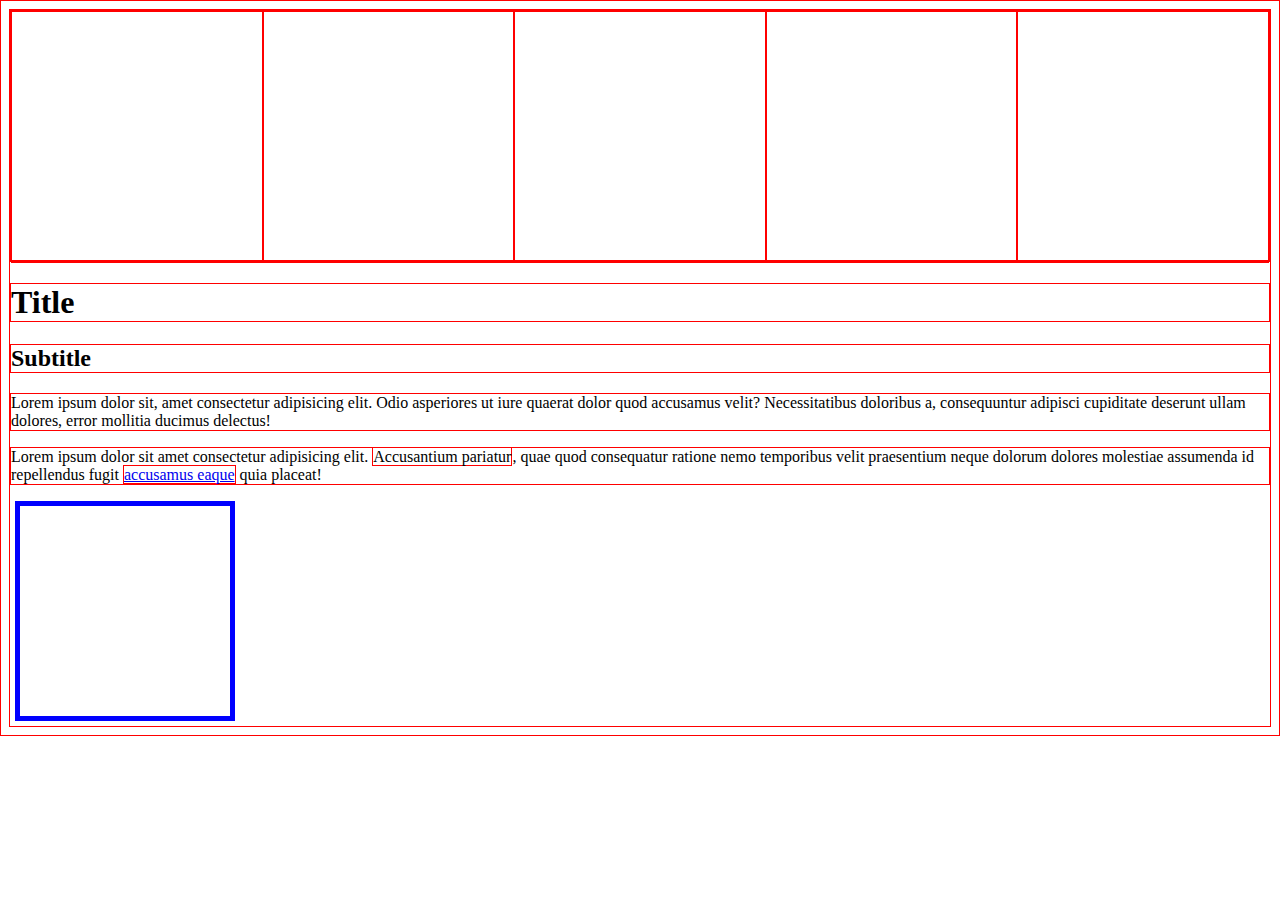
<file: css-2/01-box-model/index.html>
<!DOCTYPE html>
<html lang="en">
  <head>
    <meta charset="UTF-8" />
    <meta name="viewport" content="width=device-width, initial-scale=1.0" />
    <title>Box Model</title>
    <link rel="stylesheet" href="index.css" />
  </head>
  <body>
    <div id="inline-block-container">
      <div class="inline-block"></div>
      <div class="inline-block"></div>
      <div class="inline-block"></div>
      <div class="inline-block"></div>
      <div class="inline-block"></div>
      <div></div>
    </div>

    <h1>Title</h1>
    <h2>Subtitle</h2>

    <p>
      Lorem ipsum dolor sit, amet consectetur adipisicing elit. Odio asperiores
      ut iure quaerat dolor quod accusamus velit? Necessitatibus doloribus a,
      consequuntur adipisci cupiditate deserunt ullam dolores, error mollitia
      ducimus delectus!
    </p>

    <p>
      Lorem ipsum dolor sit amet consectetur adipisicing elit.
      <span>Accusantium pariatur</span>, quae quod consequatur ratione nemo
      temporibus velit praesentium neque dolorum dolores molestiae assumenda id
      repellendus fugit <a href="'#">accusamus eaque</a> quia placeat!
    </p>

    <div class="box"></div>
  </body>
</html>
</file>
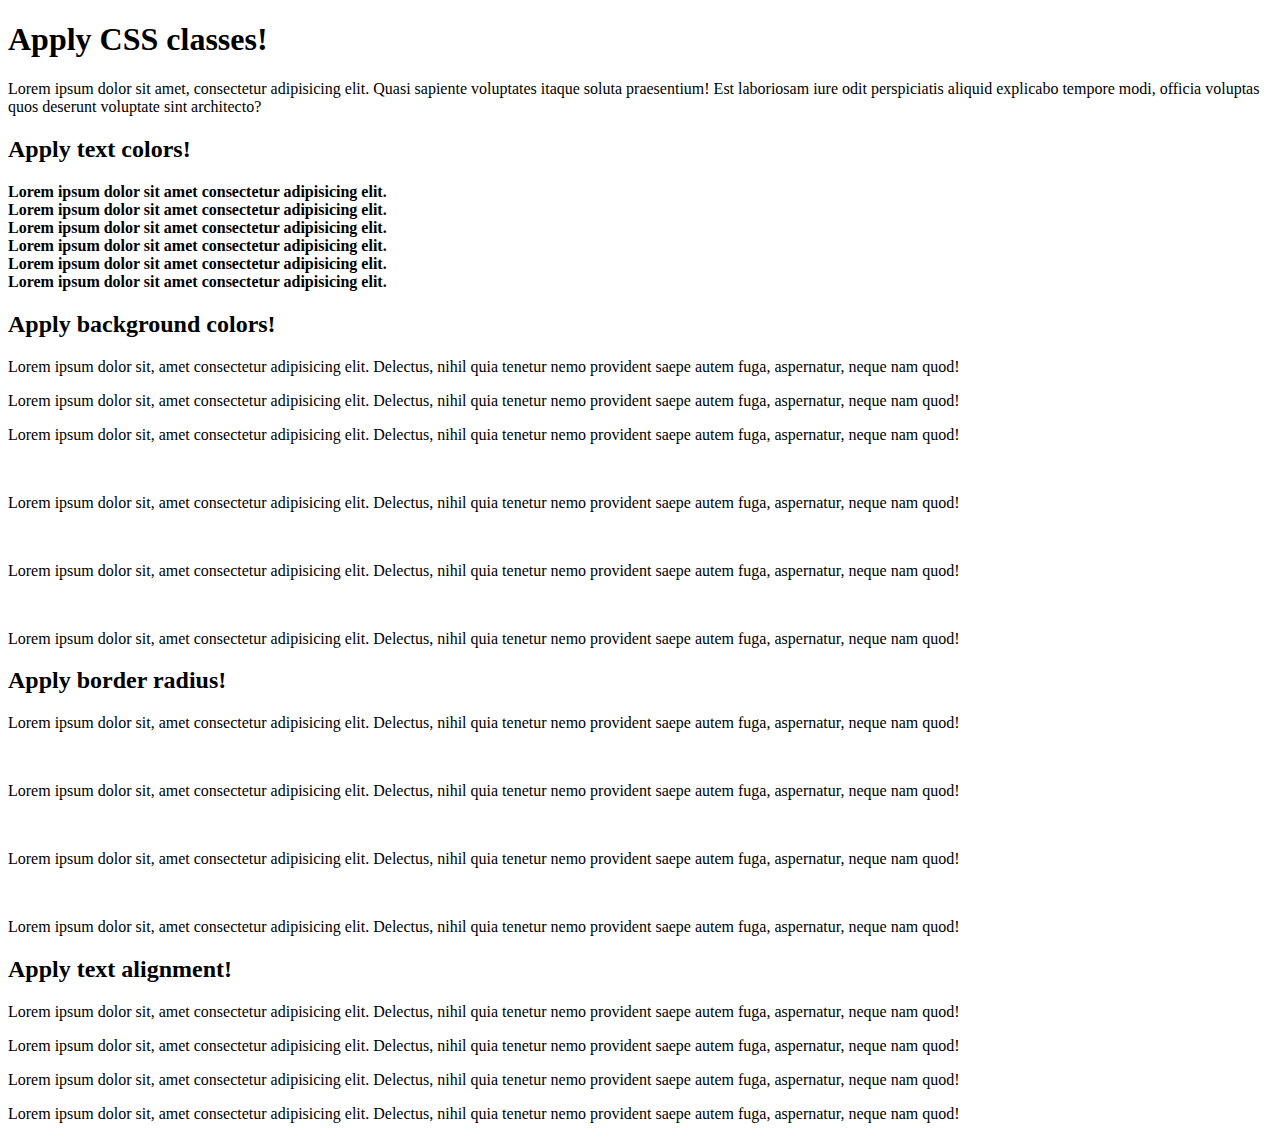
<file: css/01-apply-classes/index.html>
<!DOCTYPE html>
<html lang="en">
  <head>
    <meta charset="UTF-8" />
    <meta http-equiv="X-UA-Compatible" content="IE=edge" />
    <meta name="viewport" content="width=device-width, initial-scale=1.0" />
    <title>Apply CSS classes</title>
    <link rel="stylesheet" href="index.css" />
  </head>
  <body>
    <main>
      <h1 class="">Apply CSS classes!</h1>
      <p>
        Lorem ipsum dolor sit amet, consectetur adipisicing elit. Quasi sapiente
        voluptates itaque soluta praesentium! Est laboriosam iure odit
        perspiciatis aliquid explicabo tempore modi, officia voluptas quos
        deserunt voluptate sint architecto?
      </p>

      <h2 class="">Apply text colors!</h2>

      <div class="">
        <div class="">
          <b class="">
            Lorem ipsum dolor sit amet consectetur adipisicing elit.
          </b>
        </div>
        <div class="">
          <b class="">
            Lorem ipsum dolor sit amet consectetur adipisicing elit.
          </b>
        </div>
        <div class="">
          <b class="">
            Lorem ipsum dolor sit amet consectetur adipisicing elit.
          </b>
        </div>
        <div class="">
          <b class="">
            Lorem ipsum dolor sit amet consectetur adipisicing elit.
          </b>
        </div>
        <div class="">
          <b class="">
            Lorem ipsum dolor sit amet consectetur adipisicing elit.
          </b>
        </div>
        <div class="">
          <b class="">
            Lorem ipsum dolor sit amet consectetur adipisicing elit.
          </b>
        </div>
      </div>

      <h2 class="">Apply background colors!</h2>

      <div class="">
        <div class="">
          <p class="">
            Lorem ipsum dolor sit, amet consectetur adipisicing elit. Delectus,
            nihil quia tenetur nemo provident saepe autem fuga, aspernatur,
            neque nam quod!
          </p>
        </div>
        <div class="">
          <p class="">
            Lorem ipsum dolor sit, amet consectetur adipisicing elit. Delectus,
            nihil quia tenetur nemo provident saepe autem fuga, aspernatur,
            neque nam quod!
          </p>
        </div>
        <div class="">
          <p class="">
            Lorem ipsum dolor sit, amet consectetur adipisicing elit. Delectus,
            nihil quia tenetur nemo provident saepe autem fuga, aspernatur,
            neque nam quod!
          </p>
        </div>
        <br />
        <div class="">
          <p class="">
            Lorem ipsum dolor sit, amet consectetur adipisicing elit. Delectus,
            nihil quia tenetur nemo provident saepe autem fuga, aspernatur,
            neque nam quod!
          </p>
        </div>
        <br />
        <div class="">
          <p class="">
            Lorem ipsum dolor sit, amet consectetur adipisicing elit. Delectus,
            nihil quia tenetur nemo provident saepe autem fuga, aspernatur,
            neque nam quod!
          </p>
        </div>
        <br />
        <div class="">
          <p class="">
            Lorem ipsum dolor sit, amet consectetur adipisicing elit. Delectus,
            nihil quia tenetur nemo provident saepe autem fuga, aspernatur,
            neque nam quod!
          </p>
        </div>
      </div>

      <h2 class="">Apply border radius!</h2>

      <div class="">
        <div class="">
          <p class="">
            Lorem ipsum dolor sit, amet consectetur adipisicing elit. Delectus,
            nihil quia tenetur nemo provident saepe autem fuga, aspernatur,
            neque nam quod!
          </p>
        </div>
        <br />
        <div class="">
          <p class="">
            Lorem ipsum dolor sit, amet consectetur adipisicing elit. Delectus,
            nihil quia tenetur nemo provident saepe autem fuga, aspernatur,
            neque nam quod!
          </p>
        </div>
        <br />
        <div class="">
          <p class="">
            Lorem ipsum dolor sit, amet consectetur adipisicing elit. Delectus,
            nihil quia tenetur nemo provident saepe autem fuga, aspernatur,
            neque nam quod!
          </p>
        </div>
        <br />
        <div class="">
          <p class="">
            Lorem ipsum dolor sit, amet consectetur adipisicing elit. Delectus,
            nihil quia tenetur nemo provident saepe autem fuga, aspernatur,
            neque nam quod!
          </p>
        </div>
      </div>

      <h2 class="">Apply text alignment!</h2>

      <div class="">
        <div class="">
          <p class="">
            Lorem ipsum dolor sit, amet consectetur adipisicing elit. Delectus,
            nihil quia tenetur nemo provident saepe autem fuga, aspernatur,
            neque nam quod!
          </p>
        </div>
        <div class="">
          <p class="">
            Lorem ipsum dolor sit, amet consectetur adipisicing elit. Delectus,
            nihil quia tenetur nemo provident saepe autem fuga, aspernatur,
            neque nam quod!
          </p>
        </div>
        <div class="">
          <p class="">
            Lorem ipsum dolor sit, amet consectetur adipisicing elit. Delectus,
            nihil quia tenetur nemo provident saepe autem fuga, aspernatur,
            neque nam quod!
          </p>
        </div>
        <div class="">
          <p class="">
            Lorem ipsum dolor sit, amet consectetur adipisicing elit. Delectus,
            nihil quia tenetur nemo provident saepe autem fuga, aspernatur,
            neque nam quod!
          </p>
        </div>
      </div>
    </main>
  </body>
</html>
</file>
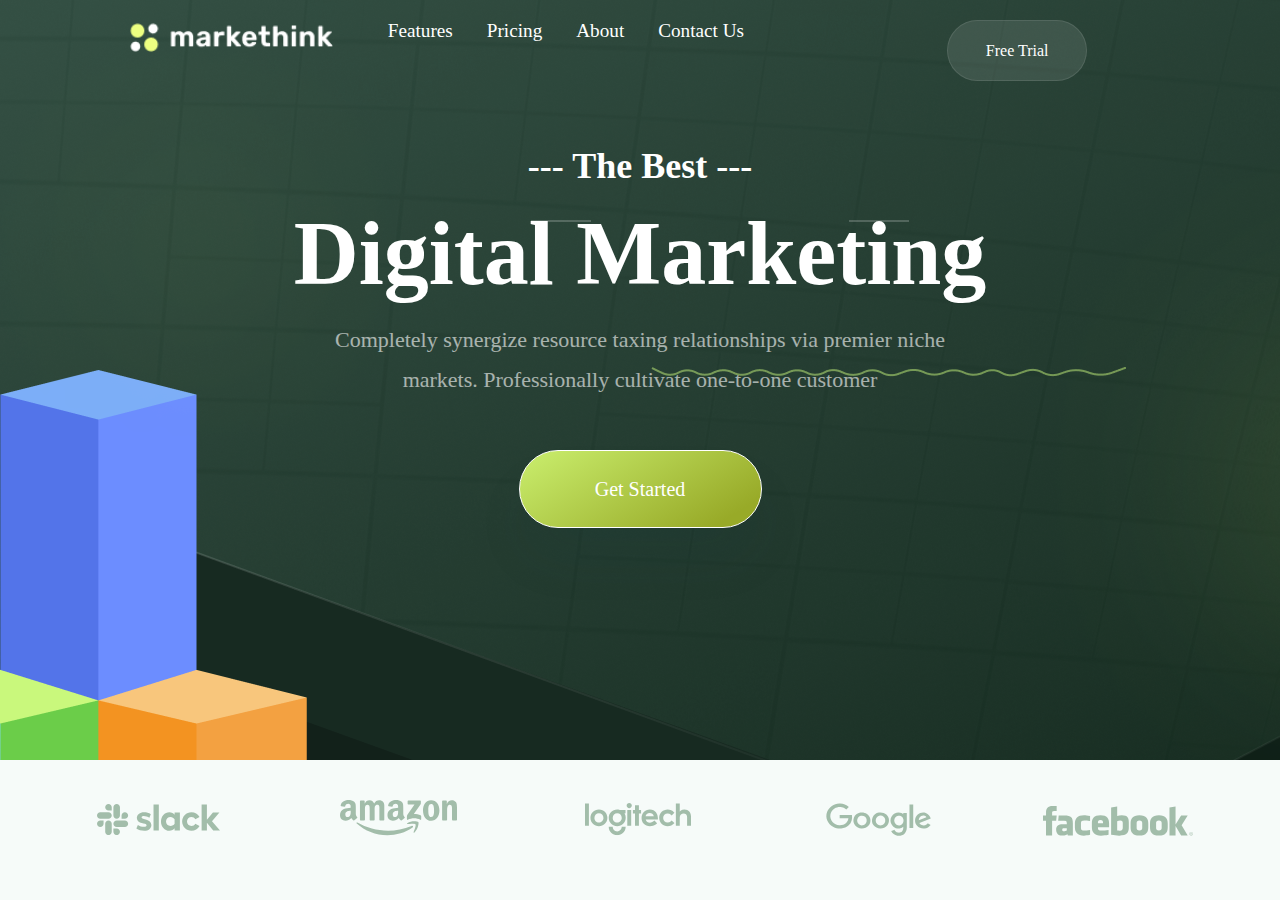
<file: css/02-landing-page/index.html>
<!DOCTYPE html>
<html lang="en">
  <head>
    <meta charset="UTF-8" />
    <meta http-equiv="X-UA-Compatible" content="IE=edge" />
    <meta name="viewport" content="width=device-width, initial-scale=1.0" />
    <title>Document</title>
    <link rel="stylesheet" href="index.css" />
  </head>
  <body>
    <header>
      <nav class="inner">
        <div class="logo">
          <img src="./assets/images/logo.png" alt="markethink" />
        </div>
        <ul class="nav">
          <li class="nav-item">Features</li>
          <li class="nav-item">Pricing</li>
          <li class="nav-item">About</li>
          <li class="nav-item">Contact Us</li>
        </ul>
        <div id="header-button">
          <button id="trial">Free Trial</button>
        </div>
      </nav>
    </header>
    <main>
      <h2 id="sup">--- The Best ---</h2>
      <h1 id="main-title">Digital Marketing</h1>
      <p id="text-main">
        Completely synergize resource taxing relationships via premier niche
        markets. Professionally cultivate one-to-one customer
      </p>
      <button id="started">Get Started</button>
    </main>
    <footer>
      <div class="footer-container">
        <div class="footer-icon">
          <img src="./assets/svgs/logo-slack.svg" alt="img not found" />
        </div>
        <div class="footer-icon">
          <img src="./assets/svgs/logo-amazon.svg" alt="img not found" />
        </div>
        <div class="footer-icon">
          <img src="./assets/svgs/logo-logitech.svg" alt="img not found" />
        </div>
        <div class="footer-icon">
          <img src="./assets/svgs/logo-google.svg" alt="img not found" />
        </div>
        <div class="footer-icon">
          <img src="./assets/svgs/logo-facebook.svg" alt="img not found" />
        </div>
      </div>
    </footer>
  </body>
</html>
</file>
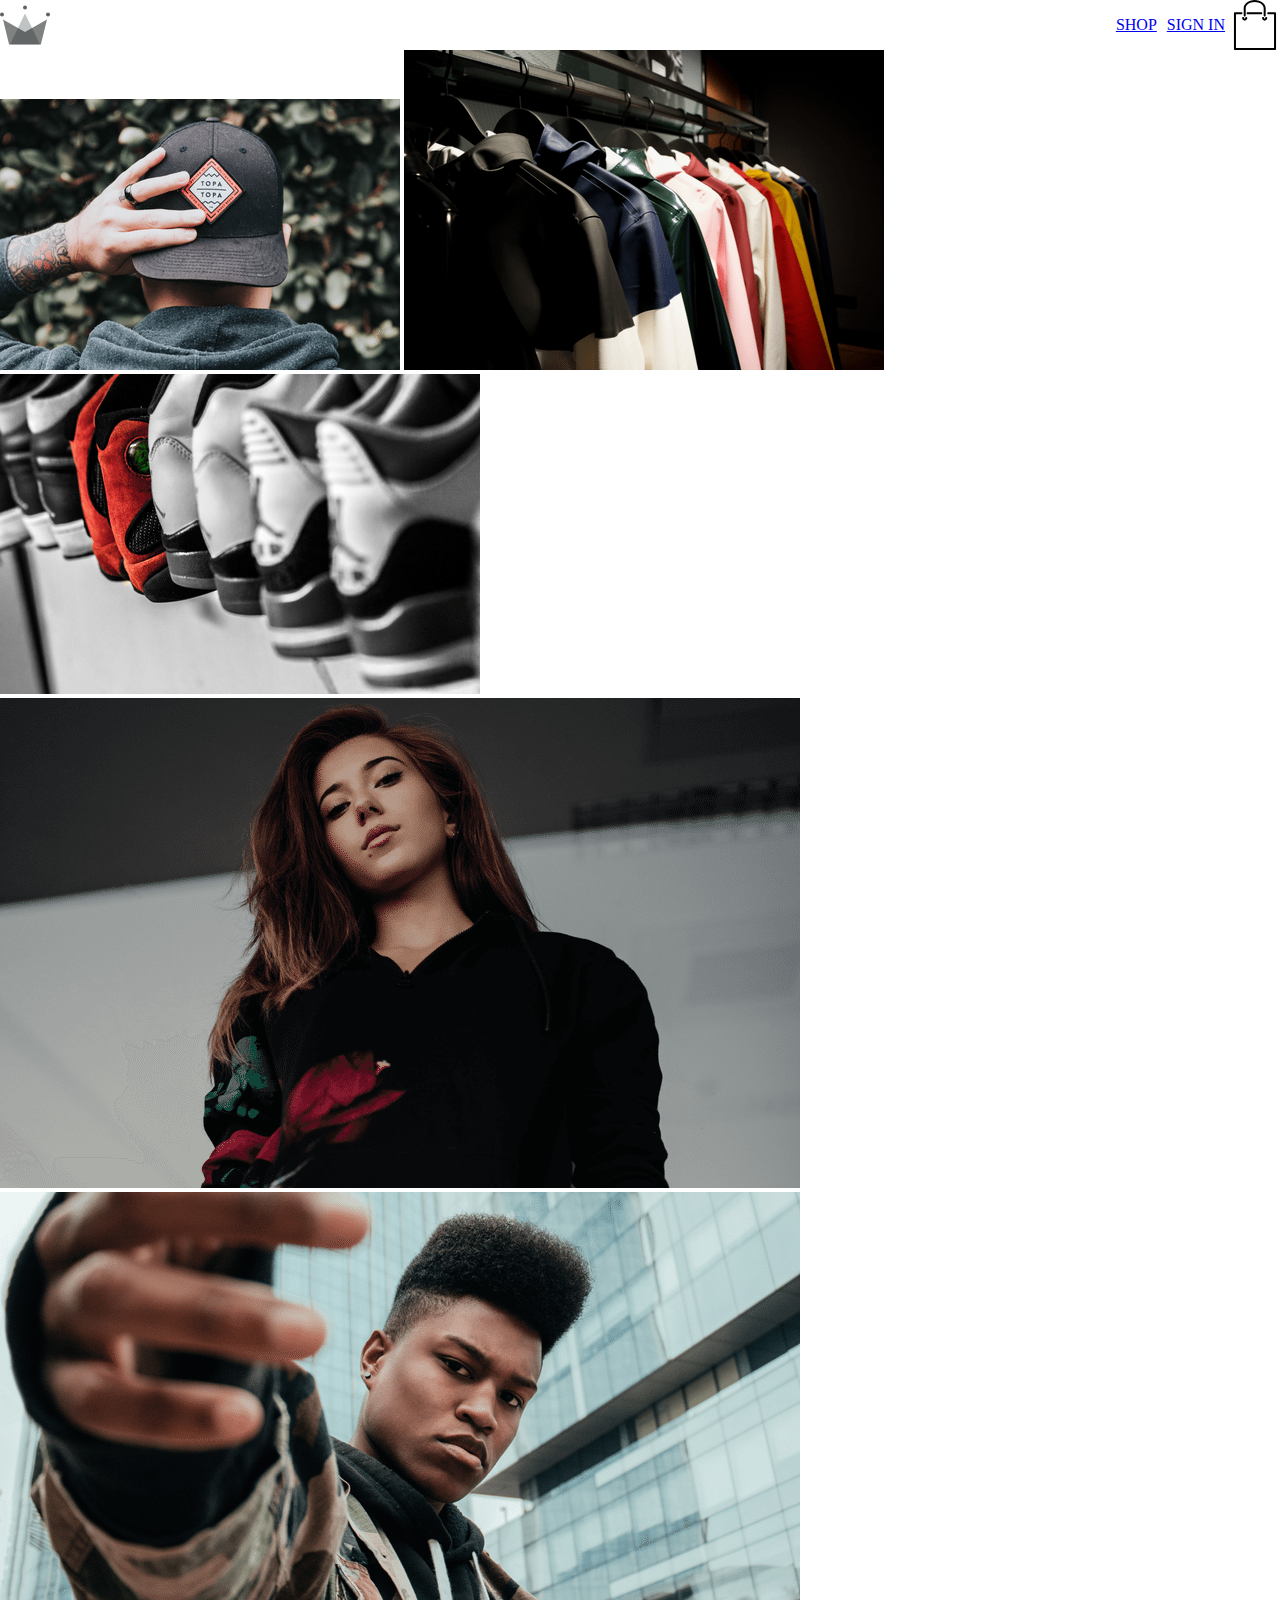
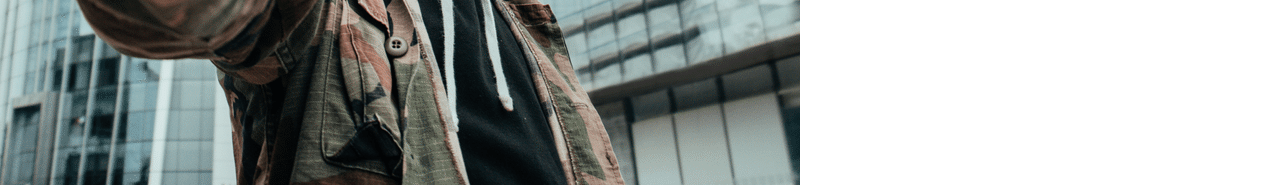
<file: css-2/02-flexbox/people/carlos/index.html>
<!DOCTYPE html>
<html lang="en">
  <head>
    <meta charset="UTF-8" />
    <meta name="viewport" content="width=device-width, initial-scale=1.0" />
    <title>Carlos</title>
    <link rel="stylesheet" href="index.css" />
  </head>
  <body>
    <header>
      <img src="../../icons/crown.svg" alt="logo" class="icon-image" />
      <div class="items">
        <a href="#">SHOP</a>
        <a href="#">SIGN IN</a>
        <img
          src="../../icons/shopping-bag.svg"
          alt="Shopping bag"
          class="icon-image"
        />
      </div>
    </header>
    <main>
      <div>
        <img src="../../images/hats.png" alt="hats" />
        <img src="../../images/jackets.png" alt="jackets" />
        <img src="../../images/sneakers.png" alt="sneakers" />
        <img src="../../images/womens.png" alt="women" />
        <img src="../../images/men.png" alt="men" />
      </div>
    </main>
  </body>
</html>
</file>
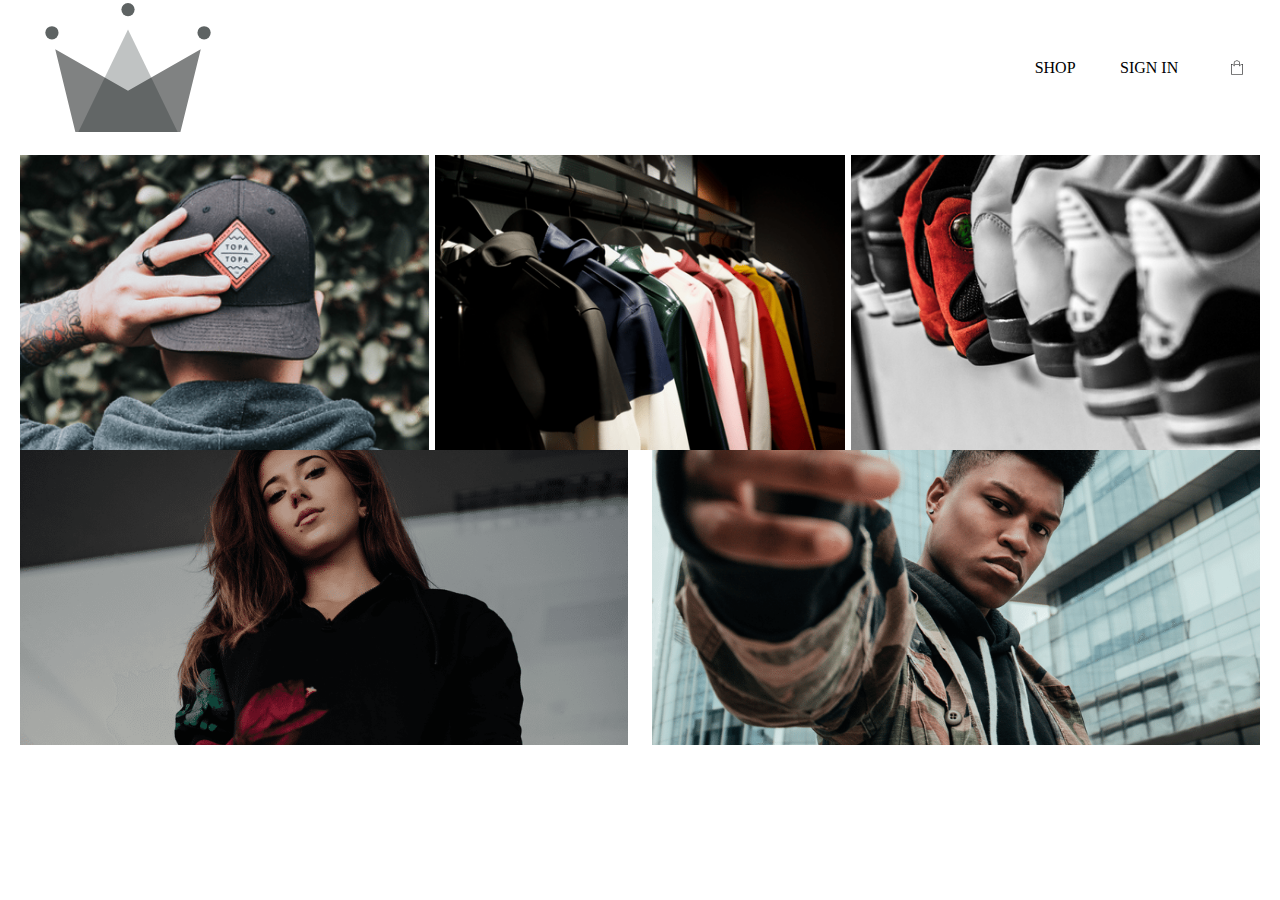
<file: css-2/02-flexbox/people/eliana/index.html>
<!DOCTYPE html>
<html lang="en">
  <head>
    <meta charset="UTF-8" />
    <meta name="viewport" content="width=device-width, initial-scale=1.0" />
    <title>Eliana</title>
    <link rel="stylesheet" href="index.css" />
  </head>
  <body>
    <header>
      <img
        class="crown-image"
        src="../../icons/crown.svg"
        alt="img-not-found"
      />
      <div class="nav-bar-container">
        <span>SHOP</span>
        <span>SIGN IN </span>
        <img
          class="icon-image"
          src="../../icons/shopping-bag.svg"
          alt="img-not-found"
        />
      </div>
    </header>
    <main>
      <div class="main-container">
        <div class="first-container">
          <img src="../../images/hats.png" alt="img-not-found" />
          <img src="../../images/jackets.png" alt="img-not-found" />
          <img src="../../images/sneakers.png" alt="img-not-found" />
        </div>
        <div class="second-container">
          <img src="../../images/womens.png" alt="img-not-found" />
          <img src="../../images/men.png" alt="img-not-found" />
        </div>
      </div>
    </main>
  </body>
</html>
</file>
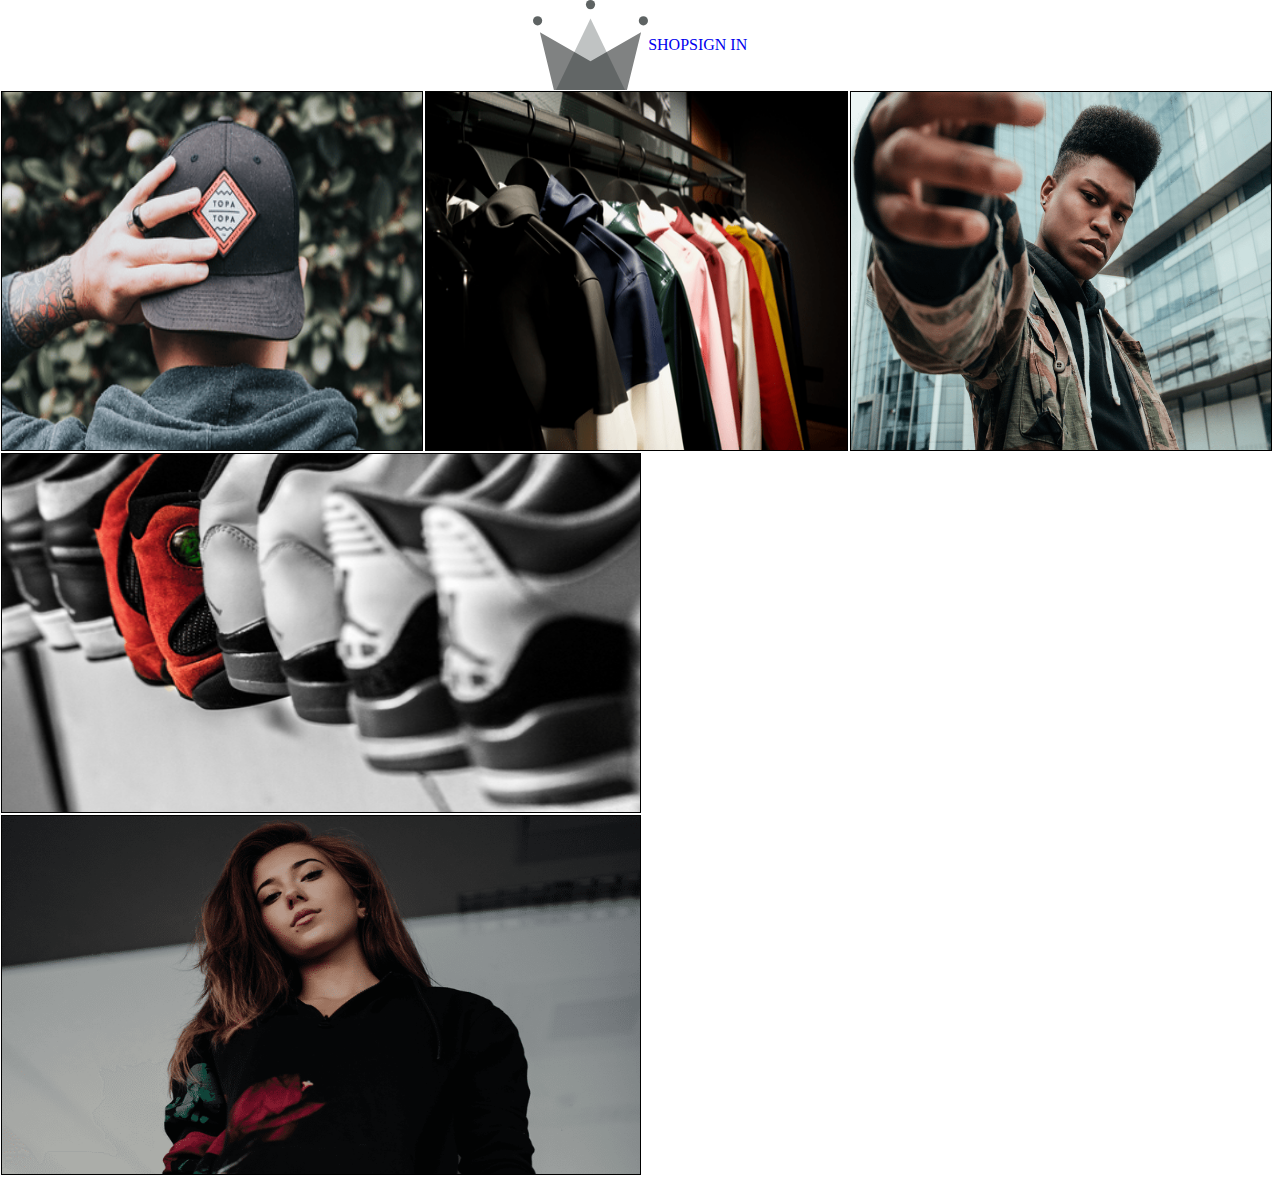
<file: css-2/02-flexbox/people/francisco/index.html>
<!DOCTYPE html>
<html lang="en">
  <head>
    <meta charset="UTF-8" />
    <meta name="viewport" content="width=device-width, initial-scale=1.0" />
    <title>Francisco</title>
    <link rel="stylesheet" href="index.css" />
  </head>
  <body>
    <header>
      <div class="inner">
        <div class="logo">
          <img src="../../icons/crown.svg" />
        </div>
        <nav>
          <a href="#">SHOP</a>
          <a href="#">SIGN IN</a>
        </nav>
      </div>
    </header>
    <main>
      <div class="container">
        <div>
          <img src="../../images/hats.png" />
        </div>
        <div>
          <img src="../../images/jackets.png" />
        </div>
        <div>
          <img src="../../images/men.png" />
        </div>
        <div>
          <img src="../../images/sneakers.png" />
        </div>
        <div>
          <img src="../../images/womens.png" />
        </div>
      </div>
    </main>
  </body>
</html>
</file>
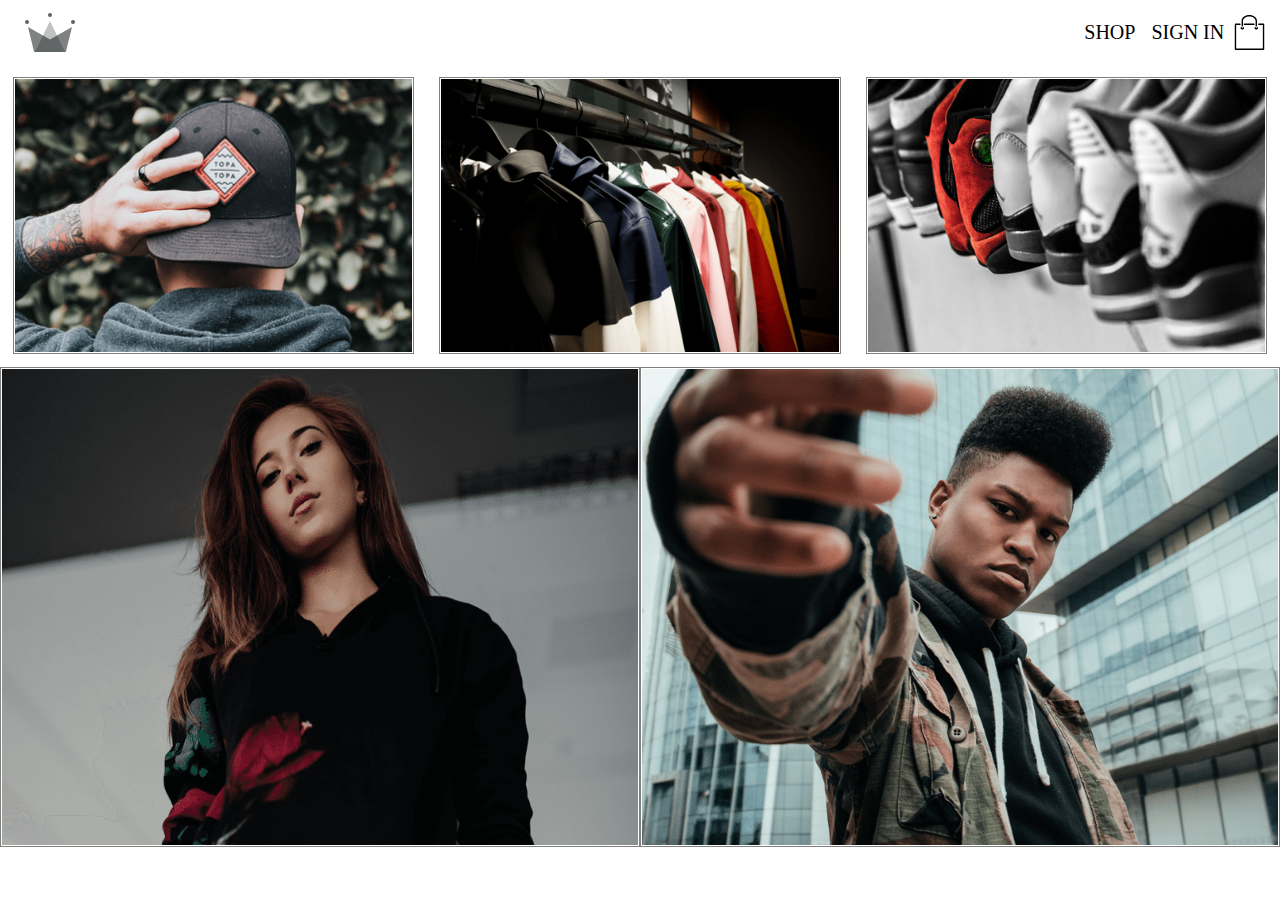
<file: css-2/02-flexbox/people/juan/index.html>
<!DOCTYPE html>
<html lang="en">
  <head>
    <meta charset="UTF-8" />
    <meta name="viewport" content="width=device-width, initial-scale=1.0" />
    <title>Juan</title>
    <link rel="stylesheet" href="index.css" />
  </head>
  <body>
    <header>
      <img src="../../icons/crown.svg" alt="" />
      <div id="menu">
        <p>SHOP</p>
        <p>SIGN IN</p>
        <img src="../../icons/shopping-bag.svg" alt="" />
      </div>
    </header>
    <main>
      <div id="row-1">
        <div>
          <img src="../../images/hats.png" alt="" />
        </div>
        <div>
          <img src="../../images/jackets.png" alt="" />
        </div>
        <div>
          <img src="../../images/sneakers.png" alt="" />
        </div>
      </div>
      <div id="row-2">
        <div>
          <img src="../../images/womens.png" alt="" />
        </div>
        <div>
          <img src="../../images/men.png" alt="" />
        </div>
      </div>
    </main>
  </body>
</html>
</file>
<file: css-2/01-box-model/index.css>
* {
  border: 1px solid red;
}

.box {
  width: 200px;
  height: 200px;
  padding: 5px;
  border: 5px solid blue;
  margin: 5px;
}

#inline-block-container {
  height: 250px;
  font-size: 0;
}

.inline-block {
  /* float: left; */
  display: inline-block;
  width: 20%;
  height: 250px;
  box-sizing: border-box;
}
</file>
<file: css/01-apply-classes/index.css>
/* Color-related classes */
.text-primary {
  color: #007bff;
}
.text-secondary {
  color: #6c757d;
}
.text-success {
  color: #28a745;
}
.text-info {
  color: #17a2b8;
}
.text-warning {
  color: #ffc107;
}
.text-danger {
  color: #dc3545;
}
.text-white {
  color: #ffffff;
}
.text-dark {
  color: #343a40;
}

/* Background-related classes */
.bg-primary {
  background-color: #007bff;
}
.bg-secondary {
  background-color: #6c757d;
}
.bg-success {
  background-color: #28a745;
}
.bg-info {
  background-color: #17a2b8;
}
.bg-warning {
  background-color: #ffc107;
}
.bg-danger {
  background-color: #dc3545;
}

/* Text-related classes */
.text-justify {
  text-align: justify;
}
.text-left {
  text-align: left;
}
.text-right {
  text-align: right;
}
.text-center {
  text-align: center;
}
.text-truncate {
  overflow: hidden;
  text-overflow: ellipsis;
  white-space: nowrap;
}
.text-uppercase {
  text-transform: uppercase;
}

/* Border-related classes */
.border {
  border: 2px solid #dee2e6;
}
.rounded-sm {
  border-radius: 0.25rem;
}
.rounded {
  border-radius: 1rem;
}
.rounded-lg {
  border-radius: 2rem;
}
.rounded-circle {
  border-radius: 50%;
}
.rounded-pill {
  border-radius: 50rem;
}

/* Spacing-related classes */
.m-1 {
  margin: 0.25rem;
}
.m-2 {
  margin: 0.5rem;
}
.m-3 {
  margin: 1rem;
}
.m-4 {
  margin: 1.5rem;
}
.m-5 {
  margin: 3rem;
}

/* Display-related classes */
.flex {
  display: flex;
}
</file>
<file: css/02-landing-page/index.css>
* {
  box-sizing: border-box;
}

body {
  color: #fff;
  margin: 0;
  padding: 0;
  background-image: url("./assets/images/hero.png");
  height: 100vh;
  width: 100%;
}

header {
  display: block;
  width: 100%;
  height: 115px;
}

header .inner {
  width: 80vw;
  margin: 0 auto;
  padding-top: 20px;
}

header .inner .logo {
  float: left;
  width: 20%;
}

#header-button {
  float: left;
  width: 20%;
}
header .inner .logo img {
  width: 100%;
  height: 100%;
  object-fit: contain;
  display: block;
  padding-top: auto;
}

header .inner .nav {
  float: left;
  width: 60%;
  margin: 0;
}

header .inner .nav .nav-item {
  margin: 0;
  text-decoration: none;
  font-size: 1.2em;
  display: inline-block;
  padding-left: 15px;
  padding-right: 15px;
  list-style: none;
}

#trial {
  display: inline-block;
  padding: 20px;
  width: 140px;
  height: 55;
  background: rgba(255, 255, 255, 0.1);
  border: 1px solid rgba(255, 255, 255, 0.1);
  border-radius: 116px;
  font-family: "Rubik";
  font-style: normal;
  font-weight: 500;
  font-size: 16px;
  line-height: 19px;
  color: #fff;
}

main {
  height: calc(100vh - 115px - 140px);
  text-align: center;
}

#contact-us {
  display: inline-block;
  padding: fit-content;
  border: 1px solid rgba(237, 255, 129, 0.4);
  background-color: rgba(255, 255, 255, 0.1);
  border-radius: 25%;
}

h2#sup {
  display: block;
  text-align: center;
  margin: auto;
  padding: 30px 0 30px 0;
  font-size: 36px;
  padding-bottom: 15px;
}

h1#main-title {
  display: block;
  text-align: center;
  margin: auto;
  font-size: 90px;
  padding-bottom: 15px;
}

#text-main {
  display: inline-block;
  margin: auto;
  font-size: 22px;
  width: 686px;
  height: 80px;
  left: 377px;
  top: 410px;
  opacity: 0.6;
  font-family: "Rubik";
  font-style: normal;
  font-weight: 400;
  font-size: 22px;
  line-height: 40px;
  text-align: center;
  color: #fff;
}

#started {
  margin-top: 50px;
  display: block;
  margin-left: auto;
  margin-right: auto;
  font-family: "Rubik";
  font-size: 20px;
  color: #fff;
  height: 78px;
  width: 243px;
  border-radius: 192px;
  background: linear-gradient(328.68deg, #98aa28 13.03%, #d6ff7e 120.61%);
  box-shadow: 0px 34px 50px rgba(7, 63, 67, 0.07);
  border: 1px solid;
  box-shadow: 0px 34px 50px 0px #073f4312;
}

footer {
  background-color: #f6fbf9;
  width: 100%;
  display: inline-block;
  padding: 40px;
  height: 140px;
  bottom: 0;
}

.footer-icon {
  display: inline-block;
  width: calc(20% - 4px);
  text-align: center;
}
</file>
<file: css-2/02-flexbox/people/carlos/index.css>
* {
  padding: 0;
  margin: 0;
  box-sizing: border-box;
}

.icon-image {
  width: 50px;
  height: 50px;
}

.items {
  display: flex;
  align-items: center;
  height: 3rem;
}

main {
  display: flex;
  align-items: center;
}

header {
  display: flex;
  justify-content: space-between;
  align-items: center;
}

header a {
  margin: 0 5px;
}
</file>
<file: css-2/02-flexbox/people/eliana/index.css>
* {
  padding: 0;
  margin: 0;
  box-sizing: border-box;
}

img {
  width: 100%;
  height: 100%;
}
header {
  height: 15vh;
  display: flex;
  justify-content: space-between;
}
main {
  width: 100%;
  height: 70vh;
}
.crown-image {
  max-width: 20%;
  padding: 3px;
}
.nav-bar-container {
  width: 20%;

  display: flex;
  justify-content: space-around;
  align-items: center;
}
.icon-image {
  padding: 25px;
  width: 25%;
}
header span {
  width: 25%;
}
.main-container {
  width: 100%;
  height: 100%;
  display: flex;
  flex-direction: column;
  justify-content: space-between;
  align-items: center;
  padding: 20px;
}

.first-container {
  width: 100%;
  height: 50%;
  display: flex;
  flex-direction: row;
  justify-content: space-between;
}
.first-container img {
  width: 33%;
  object-fit: cover;
}
.second-container {
  width: 100%;
  height: 50%;
  display: flex;
  flex-direction: row;
  justify-content: space-between;
}
.second-container img {
  width: 49%;
  object-fit: cover;
}
</file>
<file: css-2/02-flexbox/people/francisco/index.css>
* {
  padding: 0;
  margin: 0;
  box-sizing: border-box;
}

img {
  height: 100%;
  width: 100%;
}

body {
  height: 100%;
  width: 100%;
}

header {
  display: flex;
  width: 100%;
  height: 10vh;
  justify-content: center;
  background-color: #fff;
}

header .inner {
  display: flex;
  align-items: center;
  justify-content: space-between;
}

header .inner .logo {
  justify-content: start;
  height: 100%;
}

header .inner nav a {
  text-decoration: none;
}

header .inner .logo img {
  width: 100%;
  height: 100%;
  object-fit: contain;
}

header .inner > nav {
  display: flex;
  color: gray;
  flex-wrap: wrap;
}

.container {
  display: flex;
  flex-wrap: wrap;
  height: 80vh;
}

.container > div {
  width: 33%;
  height: 40vh;
  margin: 1px;
  border: 1px solid black;
}

.container > div:nth-child(1n + 4) {
  width: 50%;
}
</file>
<file: css-2/02-flexbox/people/juan/index.css>
* {
  padding: 0;
  margin: 0;
  box-sizing: border-box;
}

img {
  width: 100%;
  height: 100%;
}

header {
  display: flex;
  flex-flow: row nowrap;
  justify-content: space-between;
  align-items: center;
  margin: 1%;
}

header img {
  max-width: 50px;
  margin-left: 1%;
}

#menu {
  display: flex;
  justify-content: flex-end;
  align-items: center;
  width: 200px;
}

#menu p {
  margin-left: 5%;
  margin-right: 3%;
  font-size: 20px;
}

#menu img {
  max-width: 35px;
}

#row-1 {
  display: flex;
  justify-content: space-around;
  align-items: stretch;
}

#row-1 div {
  width: 100%;
  padding: 1%;
}

#row-1 img {
  padding: 1px;
  border: gray 1px solid;
}

#row-2 {
  display: flex;
  justify-content: space-around;
  align-items: stretch;
}

#row-2 img {
  padding: 1px;
  border: gray 1px solid;
}
</file>
